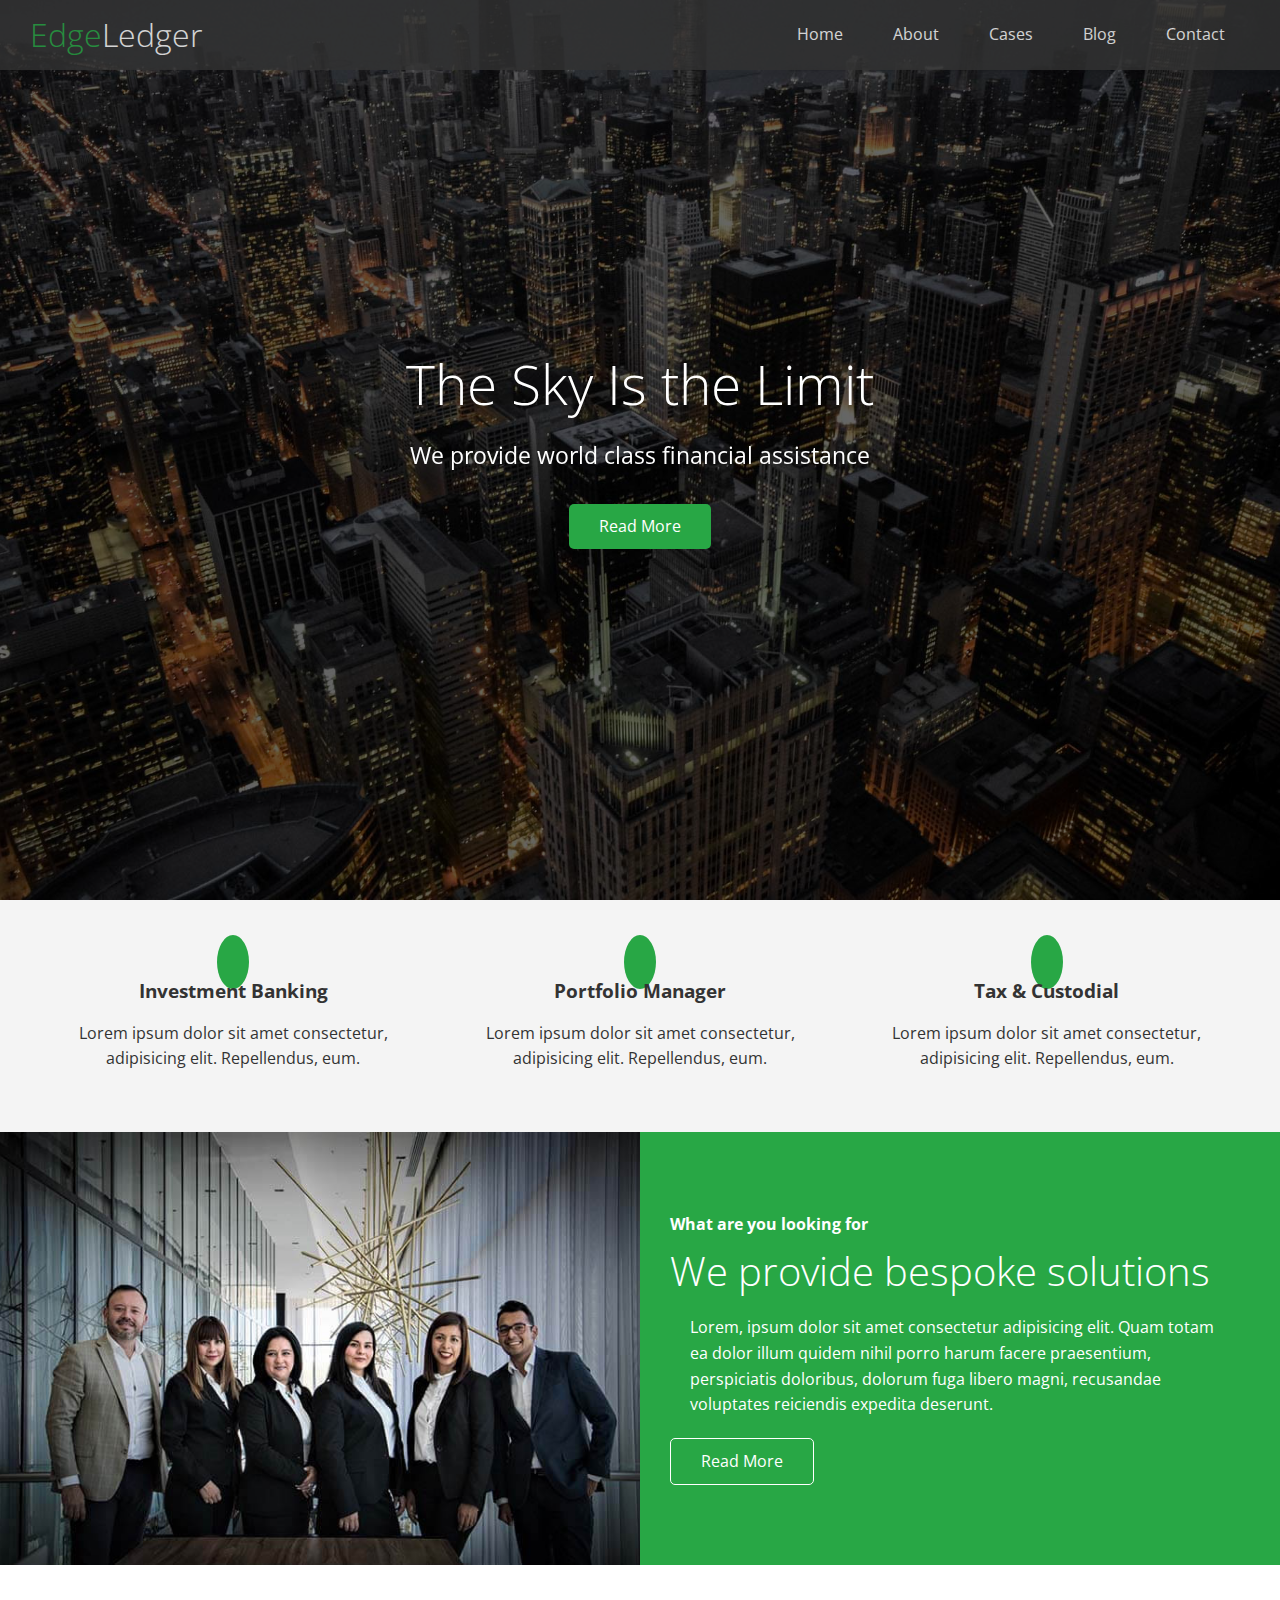
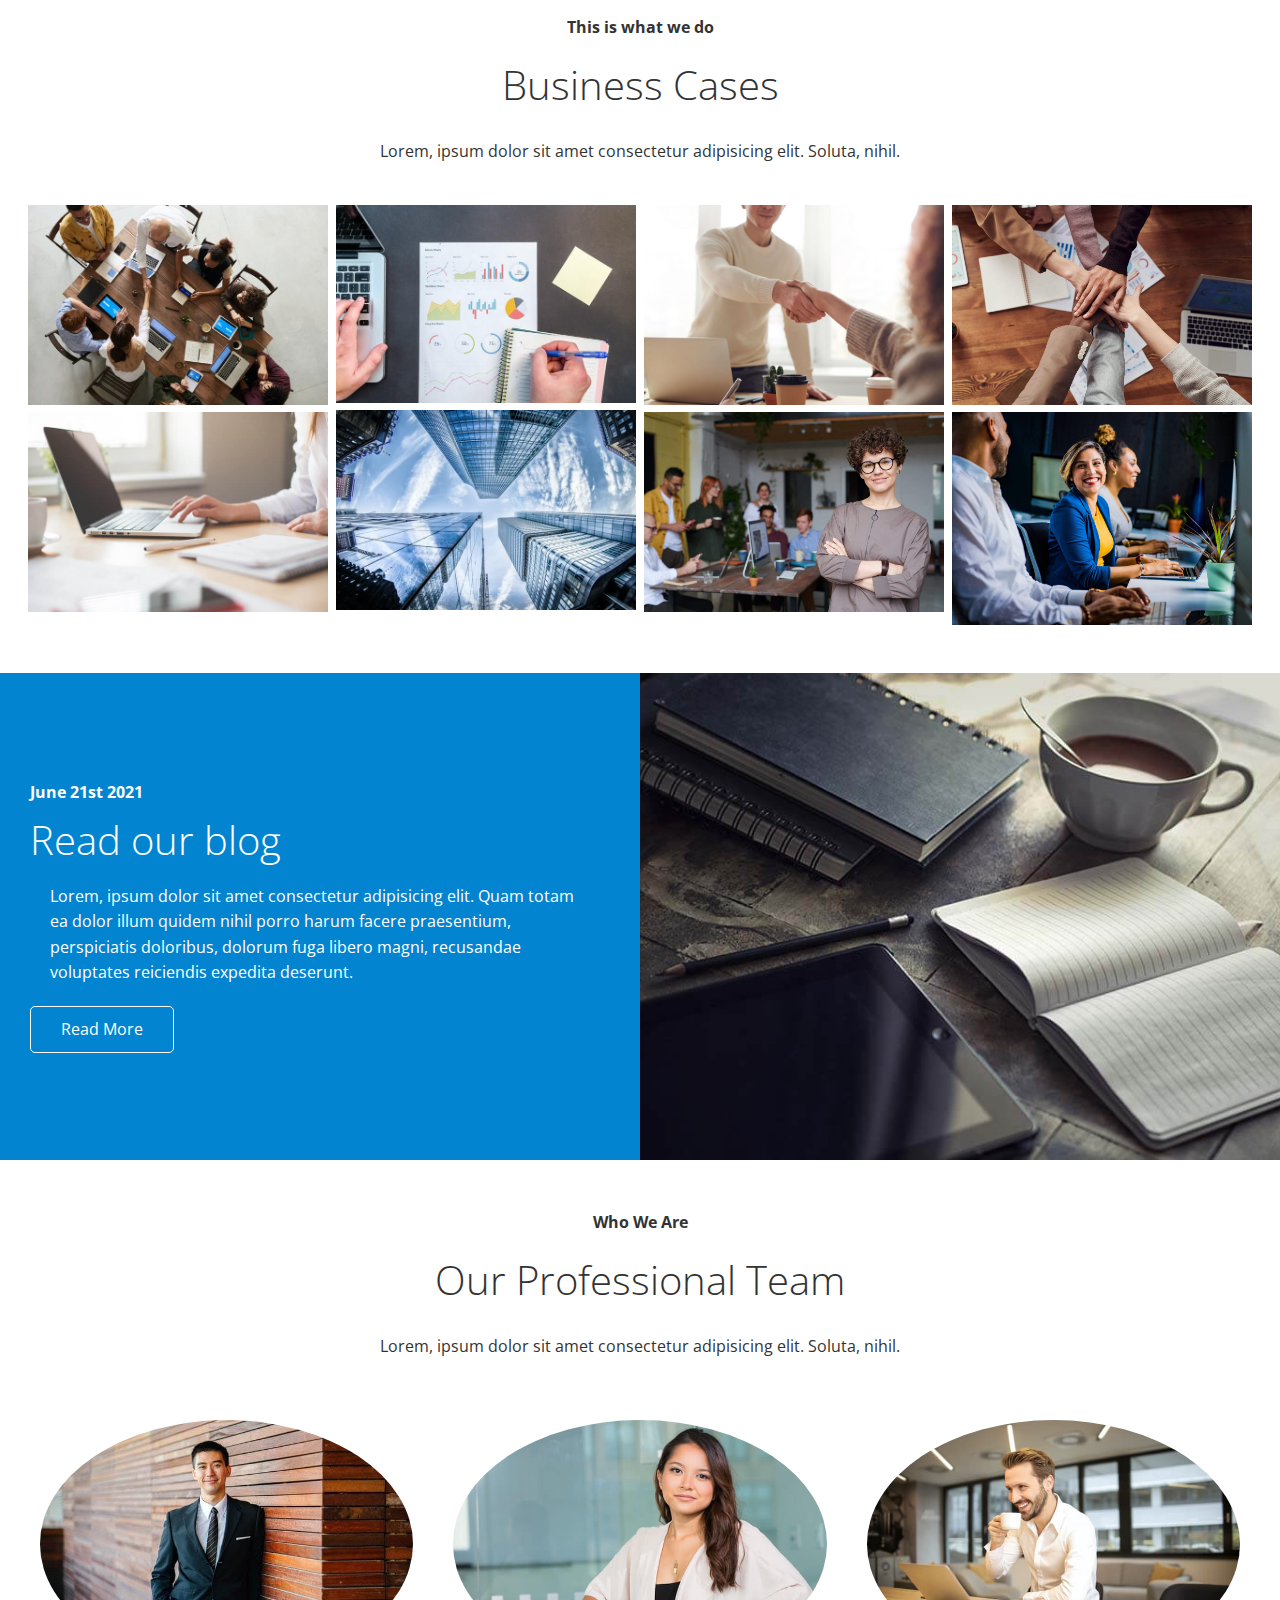
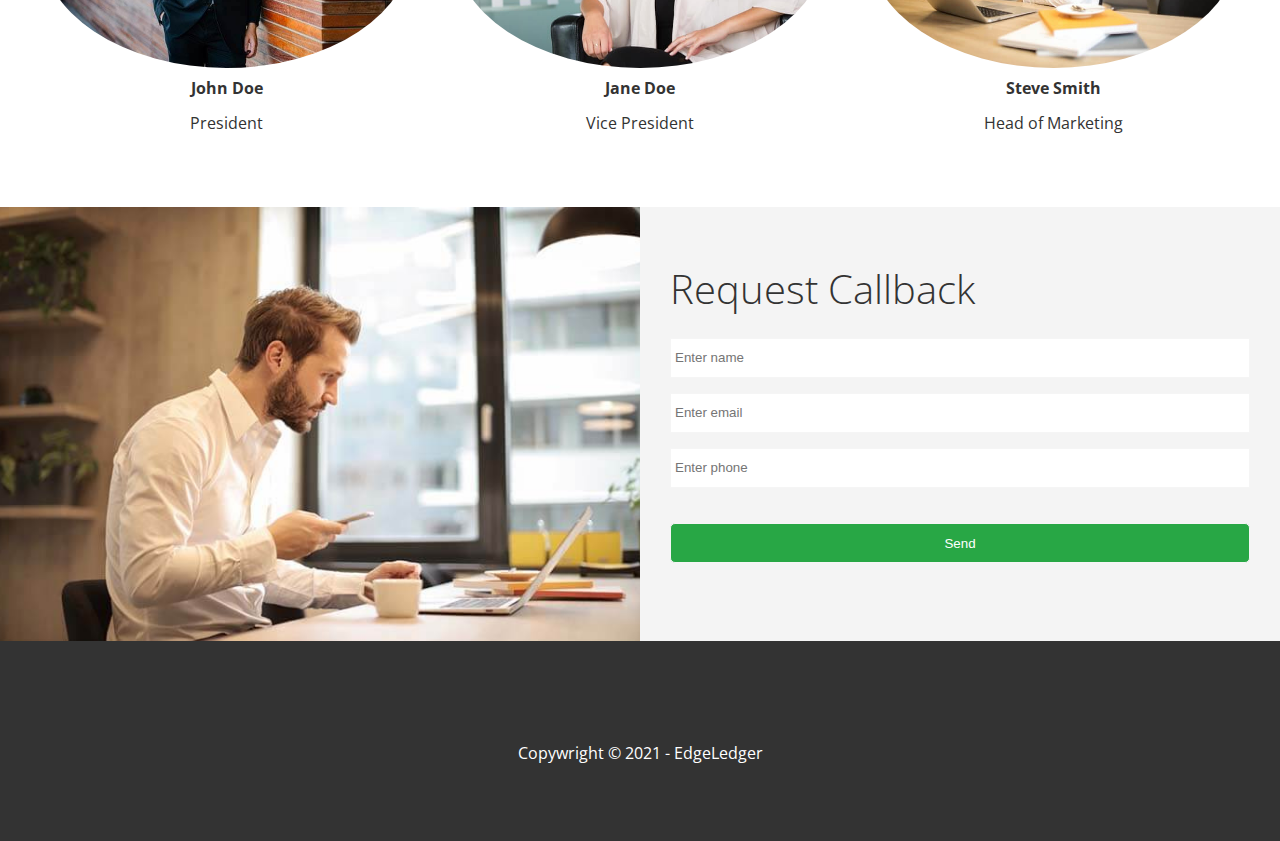
<file: index.html>
<!DOCTYPE html>
<html lang="en">
<head>
  <meta charset="UTF-8">
  <meta http-equiv="X-UA-Compatible" content="IE=edge">
  <meta name="viewport" content="width=device-width, initial-scale=1.0">
  <link rel="stylesheet" href="https://cdnjs.cloudflare.com/ajax/libs/font-awesome/5.15.3/css/all.min.css" integrity="sha512-iBBXm8fW90+nuLcSKlbmrPcLa0OT92xO1BIsZ+ywDWZCvqsWgccV3gFoRBv0z+8dLJgyAHIhR35VZc2oM/gI1w==" crossorigin="anonymous" referrerpolicy="no-referrer" />
  <link rel="stylesheet" href="css/utilities.css">
  <link rel="stylesheet" href="css/style.css">
  <title>Welcome to EdgeLedger</title>
</head>
<body id="home">
  <header class="hero">
    <div id="navbar" class="navbar">
      <h1 class="logo">
        <span class="text-primary"><i class="fas fa-book-open"></i>Edge</span>Ledger
      </h1>
        <nav>
          <ul>
            <li><a href="#home">Home</a></li>
            <li><a href="#about">About</a></li>
            <li><a href="#cases">Cases</a></li>
            <li><a href="#blog">Blog</a></li>
            <li><a href="#contact">Contact</a></li>
          </ul>
        </nav>
    </div>

    <div class="content">
      <h1>The Sky Is the Limit</h1>
      <p>We provide world class financial assistance</p>
      <a href="#about" class="btn"><i class="fas fa-chevron-right"></i>
        Read More</a>
    </div>
  </header>

  <main>
    <!-- About Icons -->
    <section id="about" class="icons bg-light">
      <div class="flex-items">
        <div>
          <i class="fas fa-university fa-2x"></i>
          <div>
            <h3>Investment Banking</h3>
            <p>Lorem ipsum dolor sit amet consectetur, adipisicing elit. Repellendus, eum.</p>
          </div>
        </div>

        <div>
          <i class="fas fa-book-reader fa-2x"></i>
          <div>
            <h3>Portfolio Manager</h3>
            <p>Lorem ipsum dolor sit amet consectetur, adipisicing elit. Repellendus, eum.</p>
          </div>
        </div>
        <div>
          <i class="fas fa-pencil-alt fa-2x"></i>
          <div>
            <h3>Tax & Custodial</h3>
            <p>Lorem ipsum dolor sit amet consectetur, adipisicing elit. Repellendus, eum.</p>
          </div>
        </div>
      </div>
    </section>

    <!-- About: Solutions -->
    <section class="solutions flex-columns">
      <div class="row">
        <div class="column">
          <div class="column-1">
            <img src="images/home/people.jpg" alt="">
          </div>
        </div>
        <div class="column">
          <div class="column-2 bg-primary">
            <h4>What are you looking for</h4>
            <h2>We provide bespoke solutions</h2>
            <p>Lorem, ipsum dolor sit amet consectetur adipisicing elit. 
              Quam totam ea dolor illum quidem nihil porro harum facere praesentium, 
              perspiciatis doloribus, dolorum fuga libero magni, recusandae voluptates reiciendis expedita deserunt.</p>
            <a href="#" class="btn btn-outline">
              <i class="fas fa-chevron"></i> Read More
            </a>
          </div>
        </div>
      </div>
    </section>

    <!-- Cases -->
    <section id="cases" class="cases flex-grid section-padding">
      <header class="section-header">
        <h4>This is what we do</h4>
        <h2>Business Cases</h2>
        <p>Lorem, ipsum dolor sit amet consectetur adipisicing elit. Soluta, nihil.</p>
      </header>
      <div class="row">
        <div class="column">
          <img src="images/cases/cases1.jpg" alt="">
          <img src="images/cases/cases2.jpg" alt="">
        </div>
        <div class="column">
          <img src="images/cases/cases3.jpg" alt="">
          <img src="images/cases/cases4.jpg" alt="">
        </div>
        <div class="column">
          <img src="images/cases/cases5.jpg" alt="">
          <img src="images/cases/cases6.jpg" alt="">
        </div>
        <div class="column">
          <img src="images/cases/cases7.jpg" alt="">
          <img src="images/cases/cases8.jpg" alt="">
        </div>
      </div>
    </section>

        <!-- Blog -->
        <section id="blog" class="blog flex-columns flex-reverse">
          <div class="row">
            <div class="column">
              <div class="column-1">
                <img src="images/home/blog.jpg" alt="">
              </div>
            </div>
            <div class="column">
              <div class="column-2 bg-secondary">
                <h4>June 21st 2021</h4>
                <h2>Read our blog</h2>
                <p>Lorem, ipsum dolor sit amet consectetur adipisicing elit. 
                  Quam totam ea dolor illum quidem nihil porro harum facere praesentium, 
                  perspiciatis doloribus, dolorum fuga libero magni, recusandae voluptates reiciendis expedita deserunt.</p>
                <a href="blog.html" class="btn btn-outline">
                  <i class="fas fa-chevron"></i> Read More
                </a>
              </div>
            </div>
          </div>
        </section>

    <!-- Team -->
    <section id="team" class="team section-padding">
      <header class="section-header">
        <h4>Who We Are</h4>
        <h2>Our Professional Team</h2>
        <p>Lorem, ipsum dolor sit amet consectetur adipisicing elit. Soluta, nihil.</p>
      </header>
      <div class="flex-items">
        <div>
          <img src="images/team/person1.jpg" alt="">
          <h4>John Doe</h4>
          <p>President</p>
        </div>
        <div>
          <img src="images/team/person2.jpg" alt="">
          <h4>Jane Doe</h4>
          <p>Vice President</p>
        </div>
        <div>
          <img src="images/team/person3.jpg" alt="">
          <h4>Steve Smith</h4>
          <p>Head of Marketing</p>
        </div>
      </div>
      </div>
    </section>

        <!-- Contact -->
        <section id="contact" class="contact flex-columns">
          <div class="row">
            <div class="column">
              <div class="column-1">
                <img src="images/home/contact.jpg" alt="">
              </div>
            </div>
            <div class="column">
              <div class="column-2 bg-light">
                <h2>Request Callback</h2>
                <form action="" class="callback-form">
                  <div class="form-control">
                    <label for="name"></label>
                    <input type="text" name="name" id="name" placeholder="Enter name">
                  </div>
                  <div class="form-control">
                    <label for="email"></label>
                    <input type="email" name="email" id="email" placeholder="Enter email">
                  </div>
                  <div class="form-control">
                    <label for="phone"></label>
                    <input type="text" name="phone" id="phone" placeholder="Enter phone">
                  </div>
                  <input type="submit" value="Send" id="submit" class="btn">
                </form>
              </div>
            </div>
          </div>
        </section>
    </main>
    <footer class="footer bg-dark">
      <div class="social">
        <a href="#"><i class="fab fa-facebook fa-2x"></i></a>
        <a href="#"><i class="fab fa-twitter fa-2x"></i></a>
        <a href="#"><i class="fab fa-youtube fa-2x"></i></a>
        <a href="#"><i class="fab fa-linkedin fa-2x"></i></a>
      </div>
      <p>Copywright &copy; 2021 - EdgeLedger</p>
    </footer>
  </body>
</html>
</file>
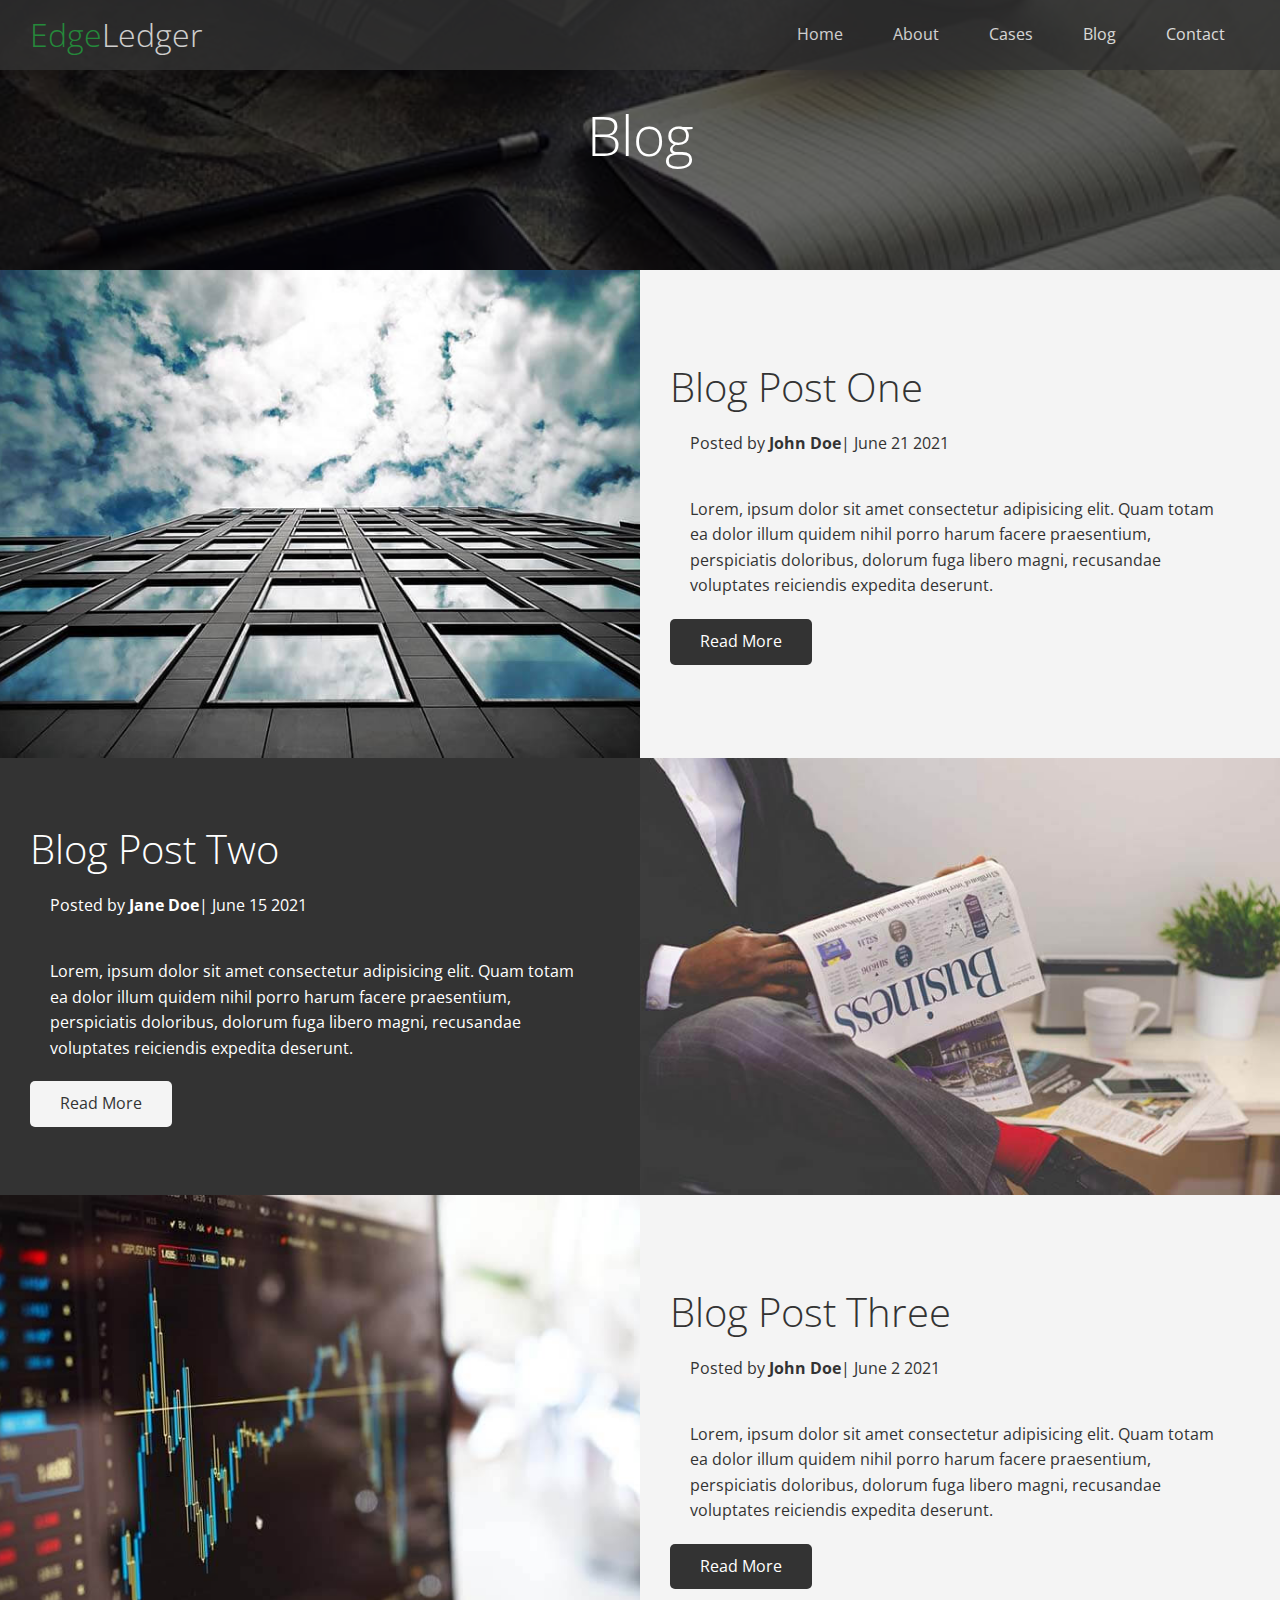
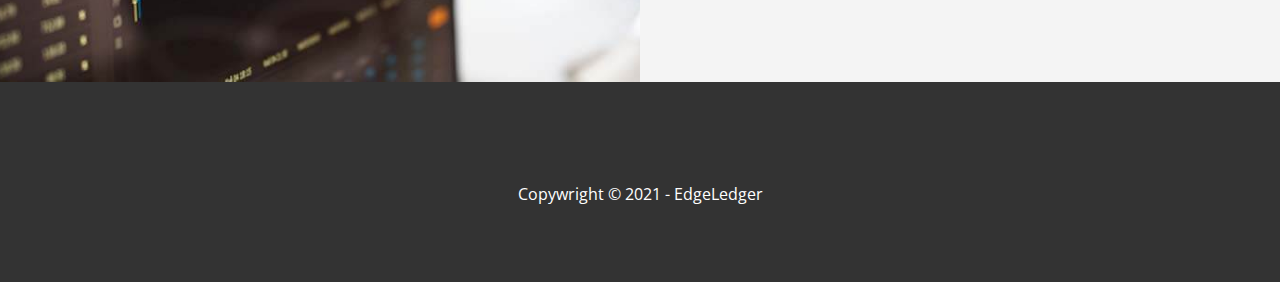
<file: blog.html>
<!DOCTYPE html>
<html lang="en">
<head>
  <meta charset="UTF-8">
  <meta http-equiv="X-UA-Compatible" content="IE=edge">
  <meta name="viewport" content="width=device-width, initial-scale=1.0">
  <link rel="stylesheet" href="https://cdnjs.cloudflare.com/ajax/libs/font-awesome/5.15.3/css/all.min.css" integrity="sha512-iBBXm8fW90+nuLcSKlbmrPcLa0OT92xO1BIsZ+ywDWZCvqsWgccV3gFoRBv0z+8dLJgyAHIhR35VZc2oM/gI1w==" crossorigin="anonymous" referrerpolicy="no-referrer" />
  <link rel="stylesheet" href="css/utilities.css">
  <link rel="stylesheet" href="css/style.css">
  <title>Read Our Blog</title>
</head>
<body id="home">
  <header class="hero blog">
    <div id="navbar" class="navbar">
      <h1 class="logo">
        <span class="text-primary"><i class="fas fa-book-open"></i>Edge</span>Ledger
      </h1>
        <nav>
          <ul>
            <li><a href="index.html">Home</a></li>
            <li><a href="index.html#about">About</a></li>
            <li><a href="index.html#cases">Cases</a></li>
            <li><a href="index.html#blog">Blog</a></li>
            <li><a href="index.html#contact">Contact</a></li>
          </ul>
        </nav>
    </div>

    <div class="content">
      <h1>Blog</h1>
    </div>
  </header>

  <main>
    <article class="flex-columns">
      <div class="row">
        <div class="column">
          <div class="column-1">
            <img src="images/blog/blog1.jpg" alt="">
          </div>
        </div>
        <div class="column">
          <div class="column-2 bg-light">
            <h2>Blog Post One</h2>
            <p class="meta">
              <i class="fas fa-user"></i>Posted by <strong>John Doe</strong>| June 21 2021
            </p>
            <p>Lorem, ipsum dolor sit amet consectetur adipisicing elit. 
              Quam totam ea dolor illum quidem nihil porro harum facere praesentium, 
              perspiciatis doloribus, dolorum fuga libero magni, recusandae voluptates reiciendis expedita deserunt.</p>
            <a href="post.html" class="btn btn-dark">
              <i class="fas fa-chevron"></i> Read More
            </a>
          </div>
        </div>
      </div>
    </article>

    <article class="flex-columns flex-reverse">
      <div class="row">
        <div class="column">
          <div class="column-1">
            <img src="images/blog/blog2.jpg" alt="">
          </div>
        </div>
        <div class="column">
          <div class="column-2 bg-dark">
            <h2>Blog Post Two</h2>
            <p class="meta">
              <i class="fas fa-user"></i>Posted by <strong>Jane Doe</strong>| June 15 2021
            </p>
            <p>Lorem, ipsum dolor sit amet consectetur adipisicing elit. 
              Quam totam ea dolor illum quidem nihil porro harum facere praesentium, 
              perspiciatis doloribus, dolorum fuga libero magni, recusandae voluptates reiciendis expedita deserunt.</p>
            <a href="post.html" class="btn btn-light">
              <i class="fas fa-chevron"></i> Read More
            </a>
          </div>
        </div>
      </div>
    </article>

    <article class="flex-columns">
      <div class="row">
        <div class="column">
          <div class="column-1">
            <img src="images/blog/blog3.jpg" alt="">
          </div>
        </div>
        <div class="column">
          <div class="column-2 bg-light">
            <h2>Blog Post Three</h2>
            <p class="meta">
              <i class="fas fa-user"></i>Posted by <strong>John Doe</strong>| June 2 2021
            </p>
            <p>Lorem, ipsum dolor sit amet consectetur adipisicing elit. 
              Quam totam ea dolor illum quidem nihil porro harum facere praesentium, 
              perspiciatis doloribus, dolorum fuga libero magni, recusandae voluptates reiciendis expedita deserunt.</p>
            <a href="post.html" class="btn btn-dark">
              <i class="fas fa-chevron"></i> Read More
            </a>
          </div>
        </div>
      </div>
    </article>
  </main>
 
    <footer class="footer bg-dark">
      <div class="social">
        <a href="#"><i class="fab fa-facebook fa-2x"></i></a>
        <a href="#"><i class="fab fa-twitter fa-2x"></i></a>
        <a href="#"><i class="fab fa-youtube fa-2x"></i></a>
        <a href="#"><i class="fab fa-linkedin fa-2x"></i></a>
      </div>
      <p>Copywright &copy; 2021 - EdgeLedger</p>
    </footer>
  </body>
</html>
</file>
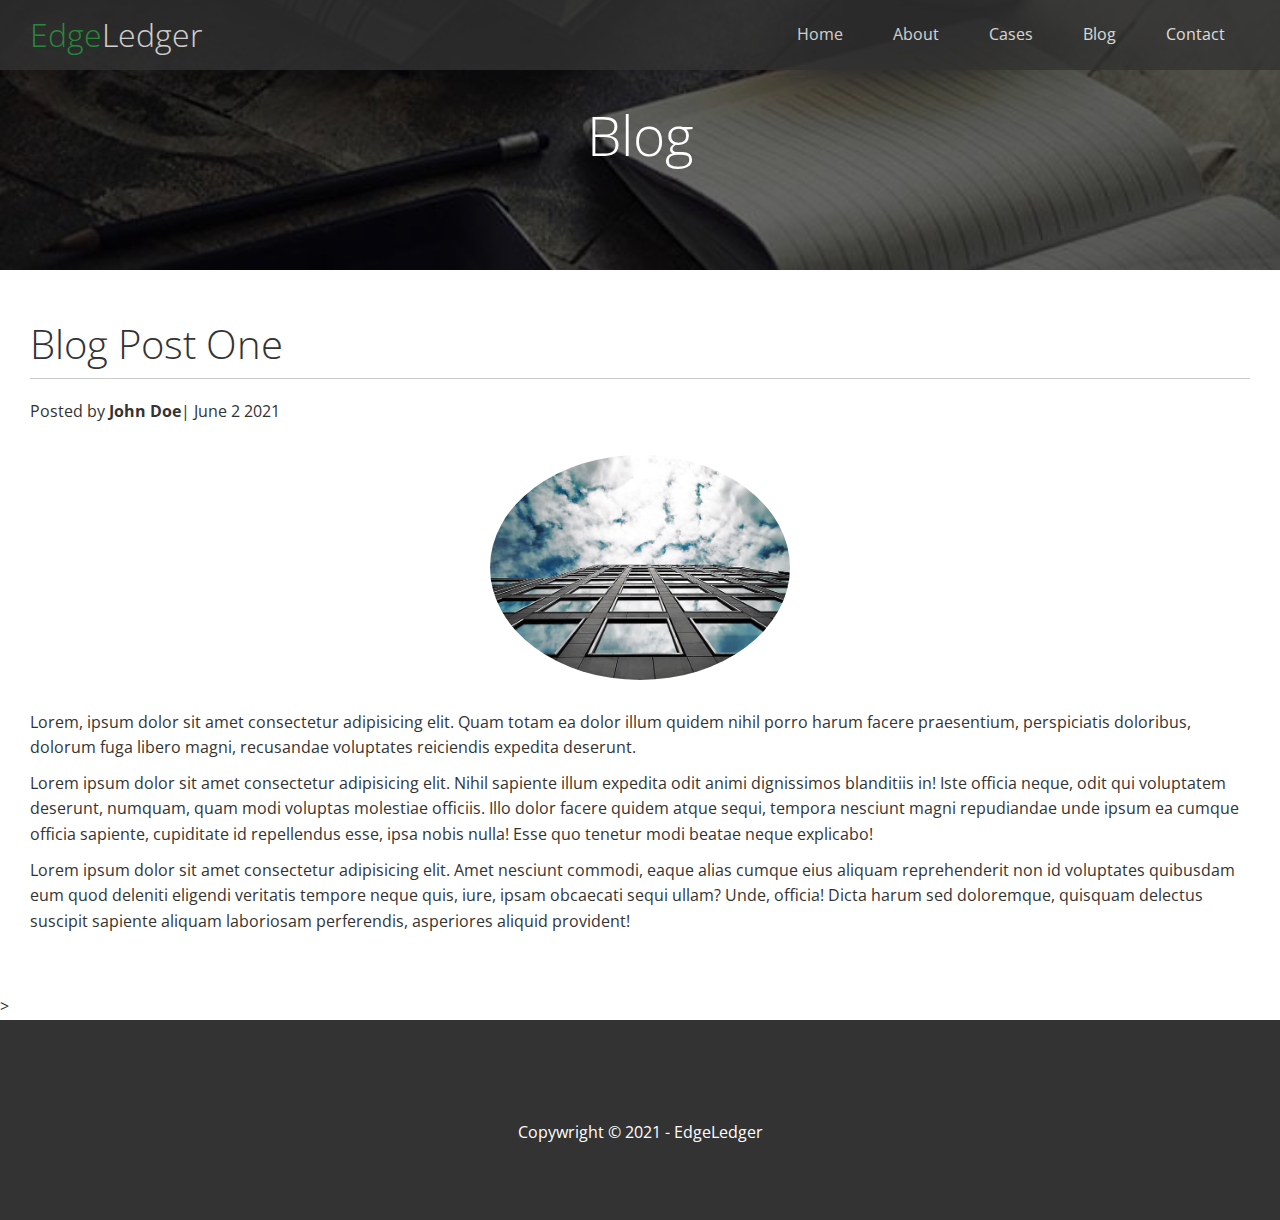
<file: post.html>
<!DOCTYPE html>
<html lang="en">
<head>
  <meta charset="UTF-8">
  <meta http-equiv="X-UA-Compatible" content="IE=edge">
  <meta name="viewport" content="width=device-width, initial-scale=1.0">
  <link rel="stylesheet" href="https://cdnjs.cloudflare.com/ajax/libs/font-awesome/5.15.3/css/all.min.css" integrity="sha512-iBBXm8fW90+nuLcSKlbmrPcLa0OT92xO1BIsZ+ywDWZCvqsWgccV3gFoRBv0z+8dLJgyAHIhR35VZc2oM/gI1w==" crossorigin="anonymous" referrerpolicy="no-referrer" />
  <link rel="stylesheet" href="css/utilities.css">
  <link rel="stylesheet" href="css/style.css">
  <title>Post One</title>
</head>
<body id="home">
  <header class="hero blog">
    <div id="navbar" class="navbar">
      <h1 class="logo">
        <span class="text-primary"><i class="fas fa-book-open"></i>Edge</span>Ledger
      </h1>
        <nav>
          <ul>
            <li><a href="index.html">Home</a></li>
            <li><a href="index.html#about">About</a></li>
            <li><a href="index.html#cases">Cases</a></li>
            <li><a href="index.html#blog">Blog</a></li>
            <li><a href="index.html#contact">Contact</a></li>
          </ul>
        </nav>
    </div>

    <div class="content">
      <h1>Blog</h1>
    </div>
  </header>

  <main>
   <section class="post">
     <h2>Blog Post One</h2>
     <p class="meta">
      <i class="fas fa-user"></i>Posted by <strong>John Doe</strong>| June 2 2021
    </p>
    <img src="images/blog/blog1.jpg" alt="">
    <p>Lorem, ipsum dolor sit amet consectetur adipisicing elit. 
      Quam totam ea dolor illum quidem nihil porro harum facere praesentium, 
      perspiciatis doloribus, dolorum fuga libero magni, recusandae voluptates reiciendis expedita deserunt.
    </p>
    <p>Lorem ipsum dolor sit amet consectetur adipisicing elit. Nihil sapiente illum expedita odit animi dignissimos blanditiis in! Iste officia neque, odit qui voluptatem deserunt, numquam, quam modi voluptas molestiae officiis. Illo dolor facere quidem atque sequi, tempora nesciunt magni repudiandae unde ipsum ea cumque officia sapiente, cupiditate id repellendus esse, ipsa nobis nulla! Esse quo tenetur modi beatae neque explicabo!
    </p>
    <p>Lorem ipsum dolor sit amet consectetur adipisicing elit. Amet nesciunt commodi, eaque alias cumque eius aliquam reprehenderit non id voluptates quibusdam eum quod deleniti eligendi veritatis tempore neque quis, iure, ipsam obcaecati sequi ullam? Unde, officia! Dicta harum sed doloremque, quisquam delectus suscipit sapiente aliquam laboriosam perferendis, asperiores aliquid provident! 
    </p>
   </section>></section>
  </main>
 
    <footer class="footer bg-dark">
      <div class="social">
        <a href="#"><i class="fab fa-facebook fa-2x"></i></a>
        <a href="#"><i class="fab fa-twitter fa-2x"></i></a>
        <a href="#"><i class="fab fa-youtube fa-2x"></i></a>
        <a href="#"><i class="fab fa-linkedin fa-2x"></i></a>
      </div>
      <p>Copywright &copy; 2021 - EdgeLedger</p>
    </footer>
  </body>
</html>
</file>
<file: css/utilities.css>
/* Text colors */

.text-primary {
  color: #28a745;
}

.text-secondary {
  color: #0284d0;
}

/* Button */

.btn {
  cursor: pointer;
  display: inline-block;
  padding: 10px 30px;
  color: #fff;
  background-color: #28a745;
  border: none;
  border-radius: 5px;
}

.btn:hover {
  opacity: 0.9;
}

.btn-primary, .bg-primary {
  background: #28a745;
  color: #fff;
}

.btn-secondary, .bg-secondary {
  background: #0284d0;
  color: #fff;
}

.btn-dark, .bg-dark {
  background: #333;
  color: #fff;
}

.btn-light, .bg-light {
  background: #f4f4f4;
  color: #333;
}

.btn-outline {
  background: transparent;
  border: 1px solid #fff;
}
/* Flex Items */

.flex-items {
  display: flex;
  text-align: center;
  justify-content: center;
  height: 100%;
}

.flex-items > div {
  padding: 20px;
}

/* Flex Columns */

.flex-columns.flex-reverse .row {
  flex-direction: row-reverse;
}

.flex-columns .row {
  display: flex;
  flex-direction: row;
  flex-wrap: wrap;
  width: 100%;
}

.flex-columns .column {
  display: flex;
  flex-direction: column;
  flex-basis: 100%;
  flex: 1;
}

.flex-columns .column .column-1,
.flex-columns .column .column-2 {
  height: 100%;
}

.flex-columns img {
  width: 100%;
  height: 100%;
  object-fit: cover;
}

.flex-columns .column-2 {
  display: flex;
  flex-direction: column;
  align-items: flex-start;
  justify-content: center;
  padding: 30px;
}

.flex-columns h2 {
  font-size: 40px;
  font-weight: 100;
}

.flex-columns h4 {
  margin-bottom: 10px;
}

.flex-columns p {
  margin: 20px;
}

/* Section Header */

.section-header {
  padding: 30px;
  display: flex;
  flex-direction: column;
  align-items: center;
  justify-content: center;  
  text-align: center;
}

.section-header h2 {
  font-size: 40px;
  margin: 20px 0;
}

.section-padding {
  padding: 20px 20px 40px;
}

/* Flex Grid */

.flex-grid .row {
  display: flex;
  flex-wrap: wrap;
  padding: 0 4px;
}

.flex-grid .column {
  flex: 25%;
  max-width: 25%;
  padding: 0 4px;
}
</file>
<file: css/style.css>
@import url('https://fonts.googleapis.com/css2?family=Open+Sans:wght@300;400&display=swap');


/* base styling */

* {
  box-sizing: border-box;
  padding: 0;
  margin: 0;
}

body {
  font-family: "Open Sans", sans-serif;
  background: #fff;
  color: #333;
  line-height: 1.6
}

ul {
  list-style: none;
}

a {
  color: #333;
  text-decoration: none;
}

h1, h2 {
  font-weight: 300;
  line-height: 1.2;
}

p {
  margin: 10px 0;
}

img {
  width: 100%;
}

/* navbar */

.navbar {
  display: flex;
  align-items: center;
  justify-content: space-between;
  background-color: #333;
  color: #fff;
  opacity: 0.8;
  width: 100%;
  height: 70px;
  position: fixed;
  top: 0px;
  padding: 0 30px;
}

.navbar a {
  color: #fff;
  padding: 10px 20px;
  margin: 0 5px;
}

.navbar a:hover {
  border-bottom: #28a745 2px solid;
}

.navbar ul {
  display: flex;
}

.navbar .logo {
  font-weight: 400px;
}

/* Header */

.hero {
  background: url("../images/home/showcase.jpg") no-repeat center center/cover;
  height: 100vh;
  position: relative;
  color: #fff;
}

.hero .content {
  display: flex;
  flex-direction: column;
  align-items: center;
  justify-content: center;
  text-align: center;
  height: 100%;
  padding: 0 20px;
}

.hero .content h1 {
  font-size: 55px;
}

.hero .content p {
  font-size: 23px;
  max-width: 600px;
  margin: 20px 0 30px;
}

.hero::before {
  content: "";
  position: absolute;
  top: 0;
  left: 0;
  width: 100%;
  height: 100%;
  background: rgba(0,0,0,0.6);
}

.hero * {
  z-index: 10;
}

.hero.blog {
  background: url('../images/home/blog.jpg') no-repeat center center/cover;
  height: 30vh;
}

/* Icons */

.icons {
  padding: 30px;
}

.icons h3 {
  font-weight: bold;
  margin-bottom: 15px;
}

.icons i {
  background-color: #28a745;
  color: #fff;
  padding: 1rem;
  border-radius: 50%;
  margin-bottom: 15px;
}

.cases img:hover {
  opacity: 0.7;
}

.team img {
  border-radius: 50%;
}

/* Callback Form */

.callback-form {
  width: 100%;
  padding: 20px 0;
}

.callback-form label {
  display: block;
  margin-bottom: 5px;
} 

.callback-form .form-control {
  margin-bottom: 15px;
}

.callback-form input {
  width: 100%;
  padding: 4px;
  height: 40px;
  border: #f5f5f5 1px solid;
}

.callback-form input:hover {
  outline-color: #28a745;
}
.callback-form .btn {
  padding: 12px 0;
  margin-top: 20px;
}

/* Post */

.post {
  padding: 50px 30px;
}

.post h2 {
  font-size: 40px;
  margin-bottom: 20px;
  padding-bottom: 10px;
  border-bottom: #ccc solid 1px;
}

.post .meta {
  margin-bottom: 30px;
}

.post img {
  width: 300px;
  border-radius: 50%;
  display: block;
  margin: 0 auto 30px;
}

/* Footer */

.footer {
  display: flex;
  flex-direction: column;
  align-items: center;
  justify-content: center;
  text-align: center;
  height: 200px;
}

.footer a {
  color: #fff;
}

.footer a:hover {
  color: #28a745;
}

.footer .social > * {
  margin-right: 30px;
}

/* Mobile */
@media(max-width: 768px) {
  .navbar {
    flex-direction: column;
    height: 120px;
    padding: 20px;
  }

  .navbar a {
    padding: 10px 10px;
    margin: 0 3px;
  }

  .flex-items {
    flex-direction: column;
  }

  .flex-columns .column, .flex-grid .column {
    flex: 100%;
    max-width: 100%;
  }

  .team img {
    width: 70%;
  }
}
</file>
